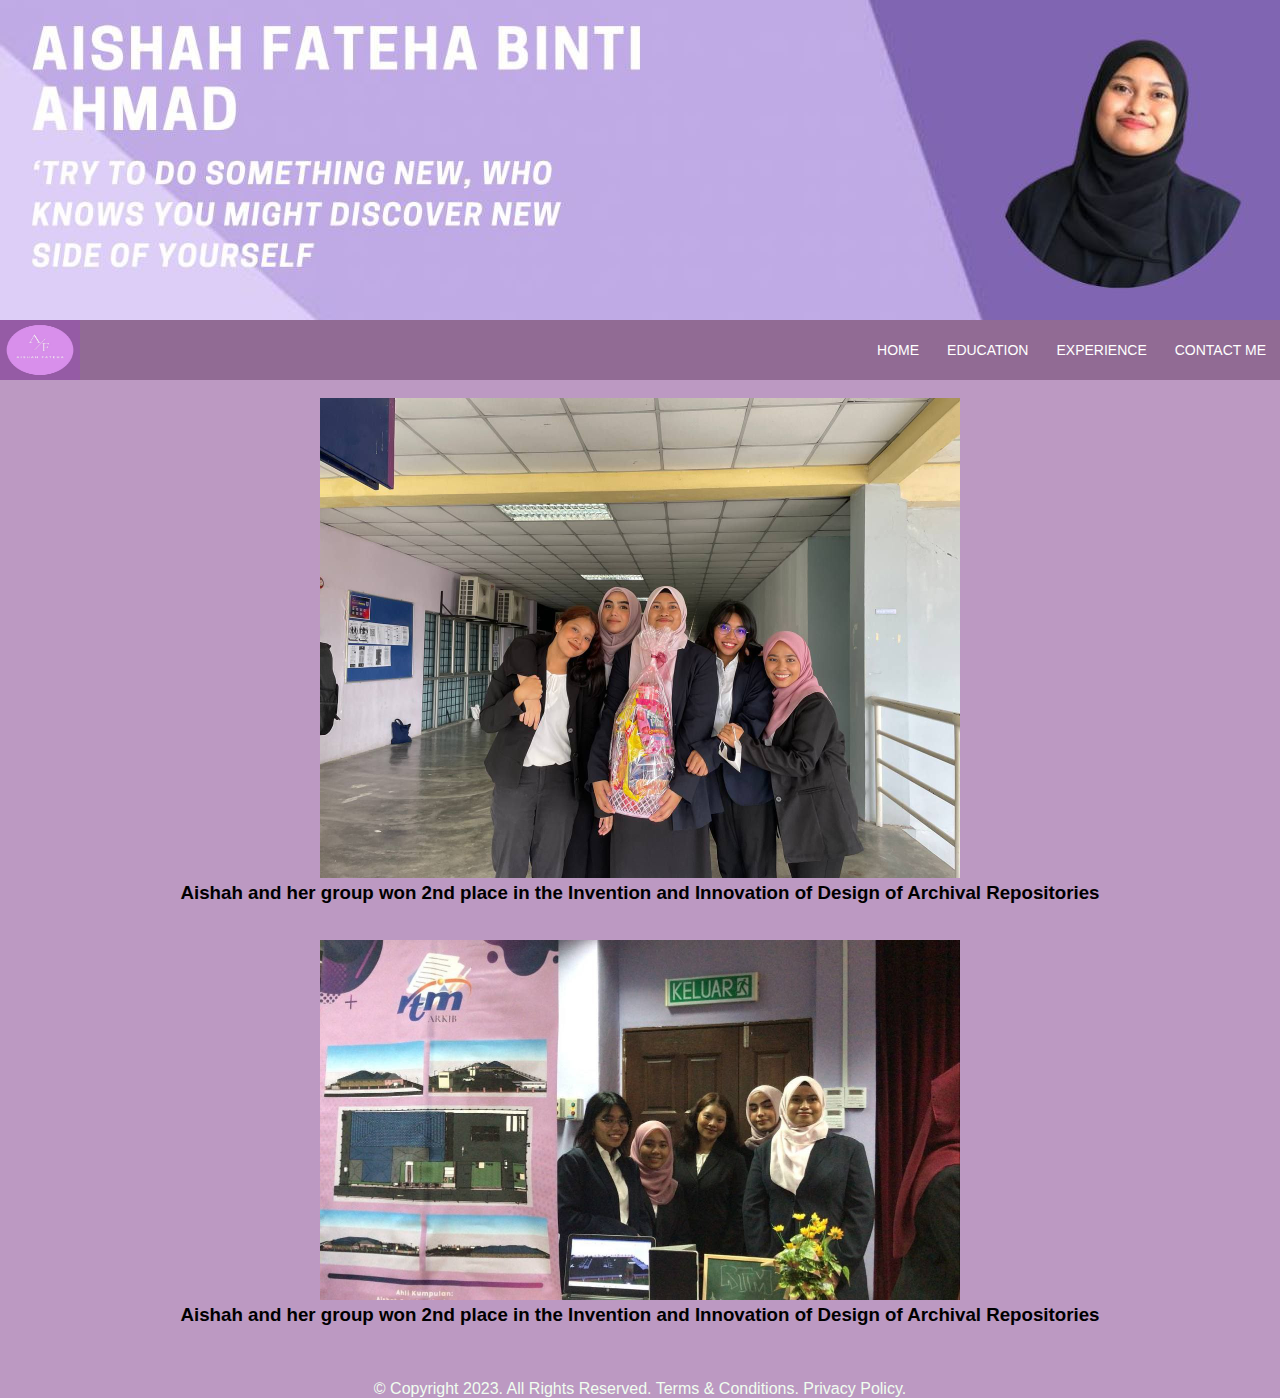
<file: achievment.html>
<!DOCTYPE html>
<head>
    <link rel="stylesheet" type="text/css" href="d.css" />
    <title>Home</title>
    </head>
    
<body>

	<img src="header1.jpg" class="ui">
    <nav>
		<left><a href="coverpage.html"><img src="logo.jpg" width="80px" height="60px"></a></left>

		<ul>
			<li><a href="index.html">HOME</a></li>
			<li><a>EDUCATION</a>
			<ul>
				<li><a href="education.html">EDUCATION</a>
				<li><a href="activities.html">ACTIVITIES</a></li>
				<li><a href="achievment.html">ACHIEVMENT</a></li>			
			
			</ul>
			</li>	
			<li><a>EXPERIENCE</a>
			<ul>
				<li><a href="skills.html">SKILLS</a></li>
				<li><a  href="interviews.html">INTERVIEWS</a></li>
			</ul>
				</li>
			<li><a href="contactme.html">CONTACT ME</a></li>

		</ul>
	</nav>
    <br>
	<section>
		<main>
            <center>
				<img src="achievment2.jpg" alt="a1" width="50%" height="50%">	
				<br>				  
				<h3>Aishah and her group won 2nd place in the Invention and Innovation of Design of Archival Repositories</h3>
				<br>
				<br>
		  </center>

          <center>
            <img src="achievment1.jpg" alt="a1" width="50%" height="50%">	
            <br>				  
			<h3>Aishah and her group won 2nd place in the Invention and Innovation of Design of Archival Repositories</h3>
            <br>
            <br>
      </center>

				
		</main>
	</section>
	<br>
	<center><footer>
        <p style="color: honeydew;"><font face=" arial"> &copy; Copyright 2023. All Rights Reserved. Terms & Conditions. Privacy Policy.</font> </p>
        </footer></center>
		
</body>
</html>
</file>
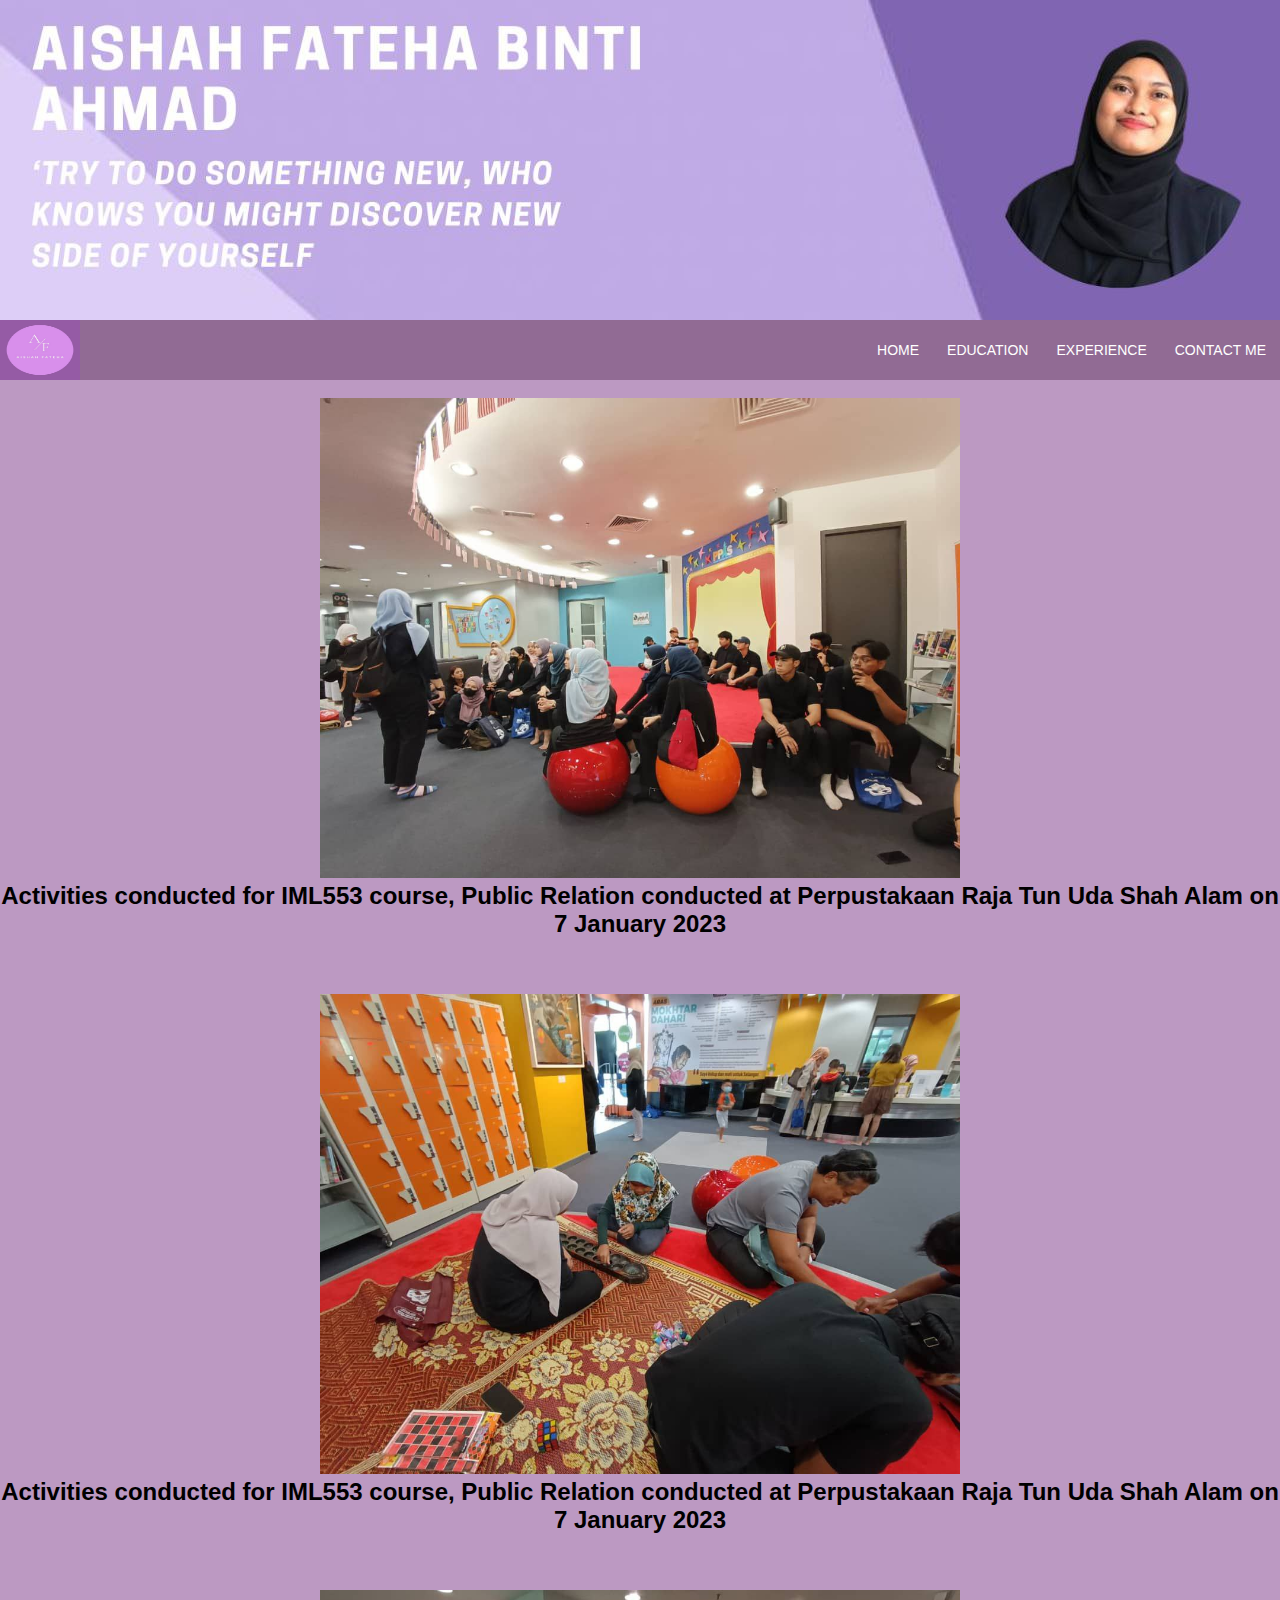
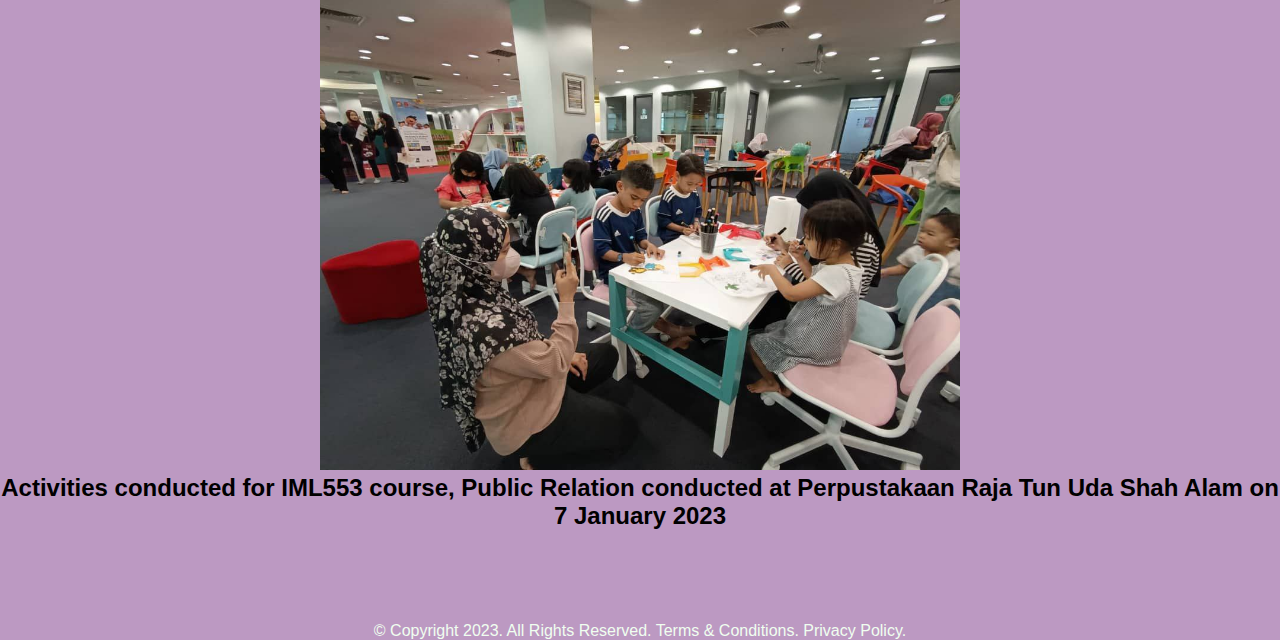
<file: activities.html>
<!DOCTYPE html>
<head>
    <link rel="stylesheet" type="text/css" href="d.css" />
    <title>Home</title>
    </head>
    
<body>

	<img src="header1.jpg" class="ui">
    <nav>
		<left><a href="coverpage.html"><img src="logo.jpg" width="80px" height="60px"></a></left>

		<ul>
			<li><a href="index.html">HOME</a></li>
			<li><a>EDUCATION</a>
				<ul>
					<li><a href="education.html">EDUCATION</a>
					<li><a href="activities.html">ACTIVITIES</a></li>
					<li><a href="achievment.html">ACHIEVMENT</a></li>	
			</ul>
			</li>	
			<li><a>EXPERIENCE</a>
			<ul>
				<li><a href="skills.html">SKILLS</a></li>
				<li><a  href="interviews.html">INTERVIEWS</a></li>
			</ul>
				</li>
			<li><a href="contactme.html">CONTACT ME</a></li>

		</ul>
	</nav>
	<br>
	<section>
		<main>

			<center>
				  <img src="pr1.jpg" alt="a1" width="50%" height="50%">	
				  <br>				  
				  <h2>Activities conducted for IML553 course, Public Relation conducted at Perpustakaan Raja Tun Uda Shah Alam on 7 January 2023</h2>
				  <br>				  
				  <br>
			</center>

				
			<center>
				<img src="pr2.jpg" alt="a1" width="50%" height="50%">	
				<br>				  
				<h2>Activities conducted for IML553 course, Public Relation conducted at Perpustakaan Raja Tun Uda Shah Alam on 7 January 2023</h2>
				<br>
				<br>
		  </center>

		  <center>
			<img src="pr3.jpg" alt="a1" width="50%" height="50%">	
			<br>				  
			<h2>Activities conducted for IML553 course, Public Relation conducted at Perpustakaan Raja Tun Uda Shah Alam on 7 January 2023</h2>
			<br>
			<br>
	  </center>
					
			
			<br>
		</main>
	</section>
	<br>
	<center><footer>
        <p style="color: honeydew;"><font face=" arial"> &copy; Copyright 2023. All Rights Reserved. Terms & Conditions. Privacy Policy.</font> </p>
        </footer></center>	
</body>
</html>
</file>
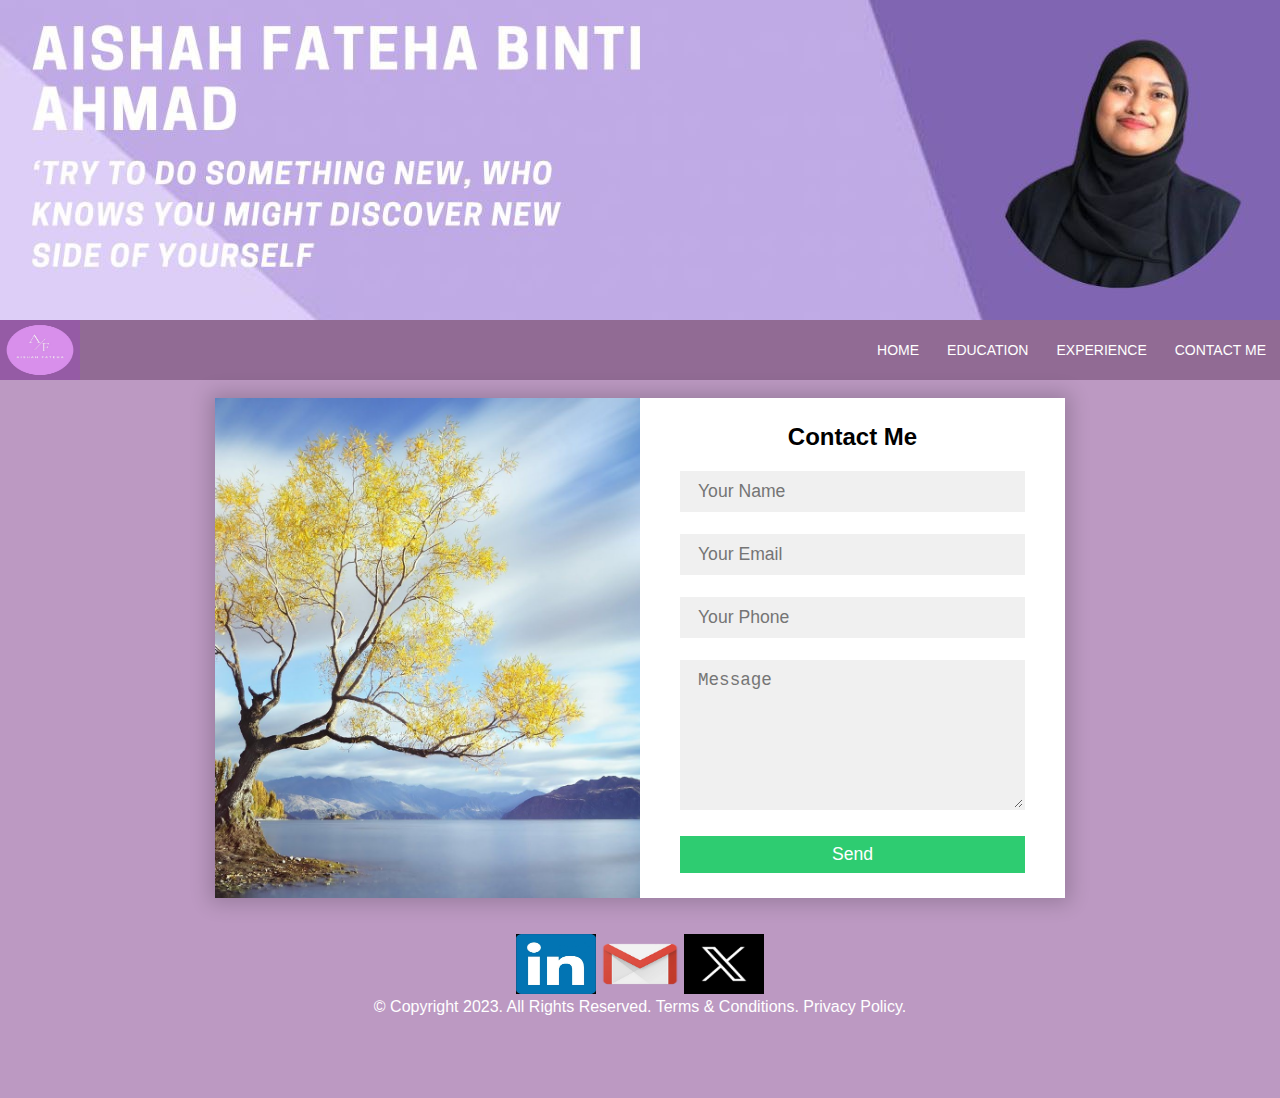
<file: contactme.html>
<!DOCTYPE html>
<head>
    <link rel="stylesheet" type="text/css" href="d.css" />
    <title>Contact Me</title>
    <meta name="viewport" content="" width="device-width,initial-scale=1.0,minimum-scale=1.0,maximum-scale=1.0">
    </head>
    
<body>

	<img src="header1.jpg" class="ui">
    <nav>
		<left><a href="coverpage.html"><img src="logo.jpg" width="80px" height="60px"></a></left>

		<ul>
			<li><a href="index.html">HOME</a></li>
			<li><a>EDUCATION</a>
                <ul>
                    <li><a href="education.html">EDUCATION</a>
                    <li><a href="activities.html">ACTIVITIES</a></li>
                    <li><a href="achievment.html">ACHIEVMENT</a></li>	
			</ul>
			</li>	
			<li><a>EXPERIENCE</a>
			<ul>
				<li><a href="skills.html">SKILLS</a></li>
				<li><a  href="interviews.html">INTERVIEWS</a></li>
			</ul>
				</li>
			<li><a href="contactme.html">CONTACT ME</a></li>

		</ul>
	</nav>
    <br>
	<section>
		<main>
            <div class="container">
                <div class="contact-box">
                <div class="left"></div>
                <div class="right">
                    <h2>Contact Me</h2>
                    <input type="text" class="field" placeholder="Your Name">
                    <input type="text" class="field" placeholder="Your Email">
                    <input type="text" class="field" placeholder="Your Phone">
                    <textarea class="field area" placeholder="Message"></textarea>
                    <button class="btnc">Send</button>
                </div>
            </div>
        </div>
		</main>
	</section>
	<br>
    <center><footer>
        <br>
        <a href="https://www.linkedin.com/in/aishah-fateha-binti-ahmad-58565222a?utm_source=share&utm_campaign=share_via&utm_content=profile&utm_medium=android_app"><img src="linkedin.jpg" width="80px" height="60px"></a>
        <a href="https://mail.google.com/mail/u/1/?view=cm&fs=1&to=aishahfateha1@gmail.com&tf=1
        "><img src="gmail.png" width="80px" height="60px"></a>
        <a href="https://x.com/aishah_fateha?t=d_CHR16HvatIRC-zgyLBZA&s=09"><img src="x.jpg" width="80px" height="60px"></a>

        <p style="color: rgb(255, 255, 255);"><font face=" arial"> &copy; Copyright 2023. All Rights Reserved. Terms & Conditions. Privacy Policy.</font> </p>
        </footer></center>

   


		
</body>
</html>
</file>
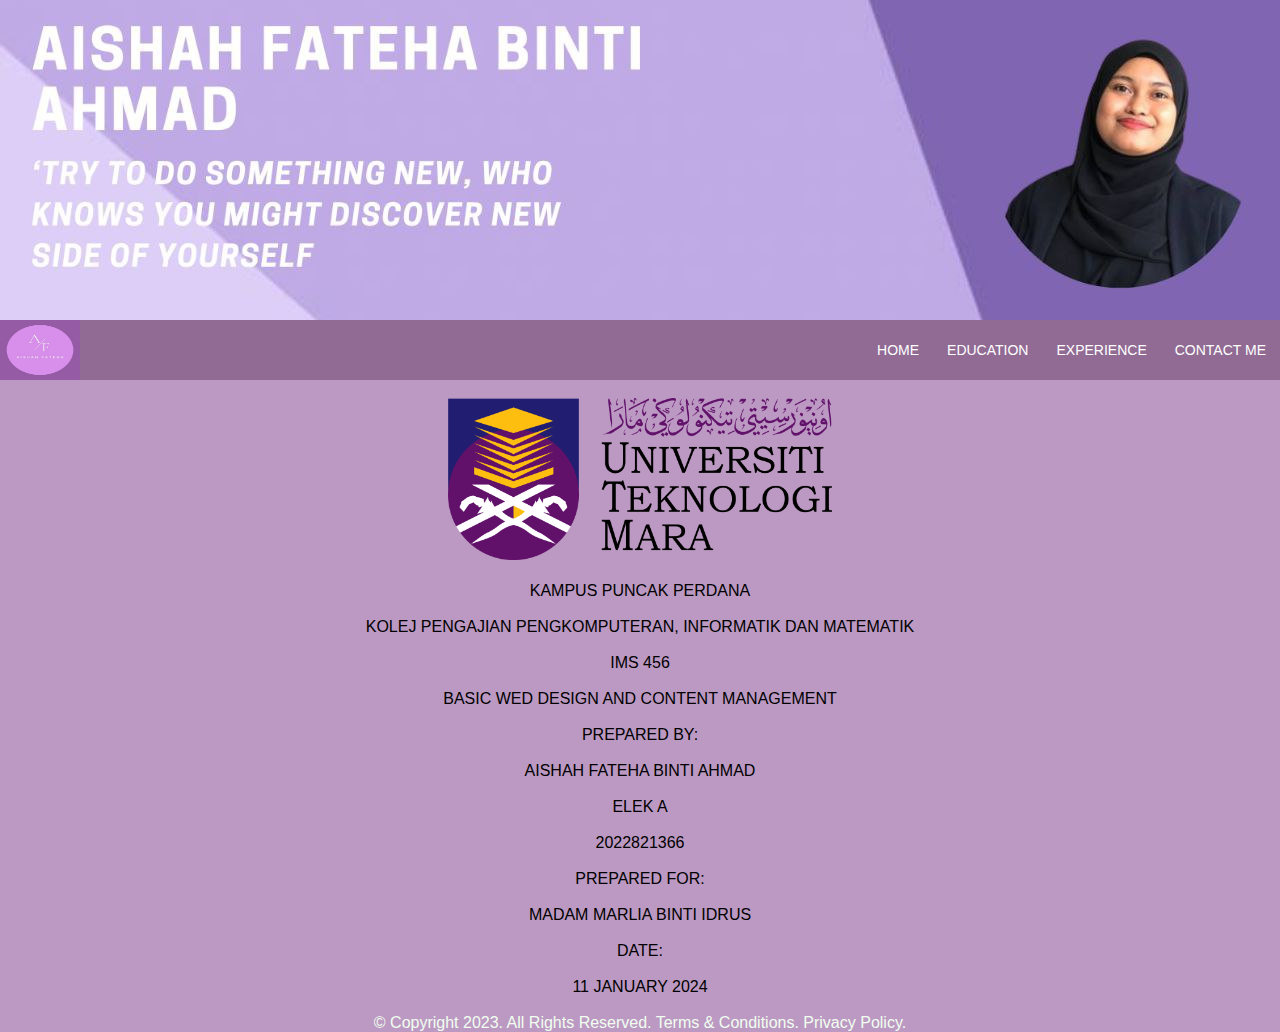
<file: coverpage.html>
<!DOCTYPE html>
<head>
    <link rel="stylesheet" type="text/css" href="d.css" />
    <title>Home</title>
    </head>
    
<body>

	<img src="header1.jpg" class="ui">
    <nav>
		<left><a href="coverpage.html"><img src="logo.jpg" width="80px" height="60px"></a></left>

		<ul>
			<li><a href="index.html">HOME</a></li>
			<li><a>EDUCATION</a>
				<ul>
					<li><a href="education.html">EDUCATION</a>
					<li><a href="activities.html">ACTIVITIES</a></li>
					<li><a href="achievment.html">ACHIEVMENT</a></li>	
			</ul>
			</li>	
			<li><a>EXPERIENCE</a>
			<ul>
				<li><a href="skills.html">SKILLS</a></li>
				<li><a  href="interviews.html">INTERVIEWS</a></li>
			</ul>
				</li>
			<li><a href="contactme.html">CONTACT ME</a></li>

		</ul>
	</nav>
	<br>
	<section>
		<main>
		<center><img src="uitm.png" alt="uitm" width="30%" height="30%"></center>
			<br>
			<p class="cover">KAMPUS PUNCAK PERDANA</p>
			<br>
			<p class="cover">KOLEJ PENGAJIAN PENGKOMPUTERAN, INFORMATIK DAN MATEMATIK</p>	
			<br>
			<p class="cover">IMS 456</p>
			<br>
			<p class="cover">BASIC WED DESIGN AND CONTENT MANAGEMENT</p>
			<br>
			<p class="cover">PREPARED BY:</p>
			<br>
			<p class="cover">AISHAH FATEHA BINTI AHMAD</p>
			<br>
			<p class="cover">ELEK A</p>
			<br>
			<p class="cover">2022821366</p>
			<br>
			<p class="cover">PREPARED FOR:</p>
			<br>
			<p class="cover">MADAM MARLIA BINTI IDRUS</p>
			<br>
			<p class="cover">DATE:</p>
			<br>
			<p class="cover">11 JANUARY 2024</p>
		</main>
	</section>
	<br>
	<center><footer>
        <p style="color: honeydew;"><font face=" arial"> &copy; Copyright 2023. All Rights Reserved. Terms & Conditions. Privacy Policy.</font> </p>
        </footer></center>
</body>
</html>
</file>
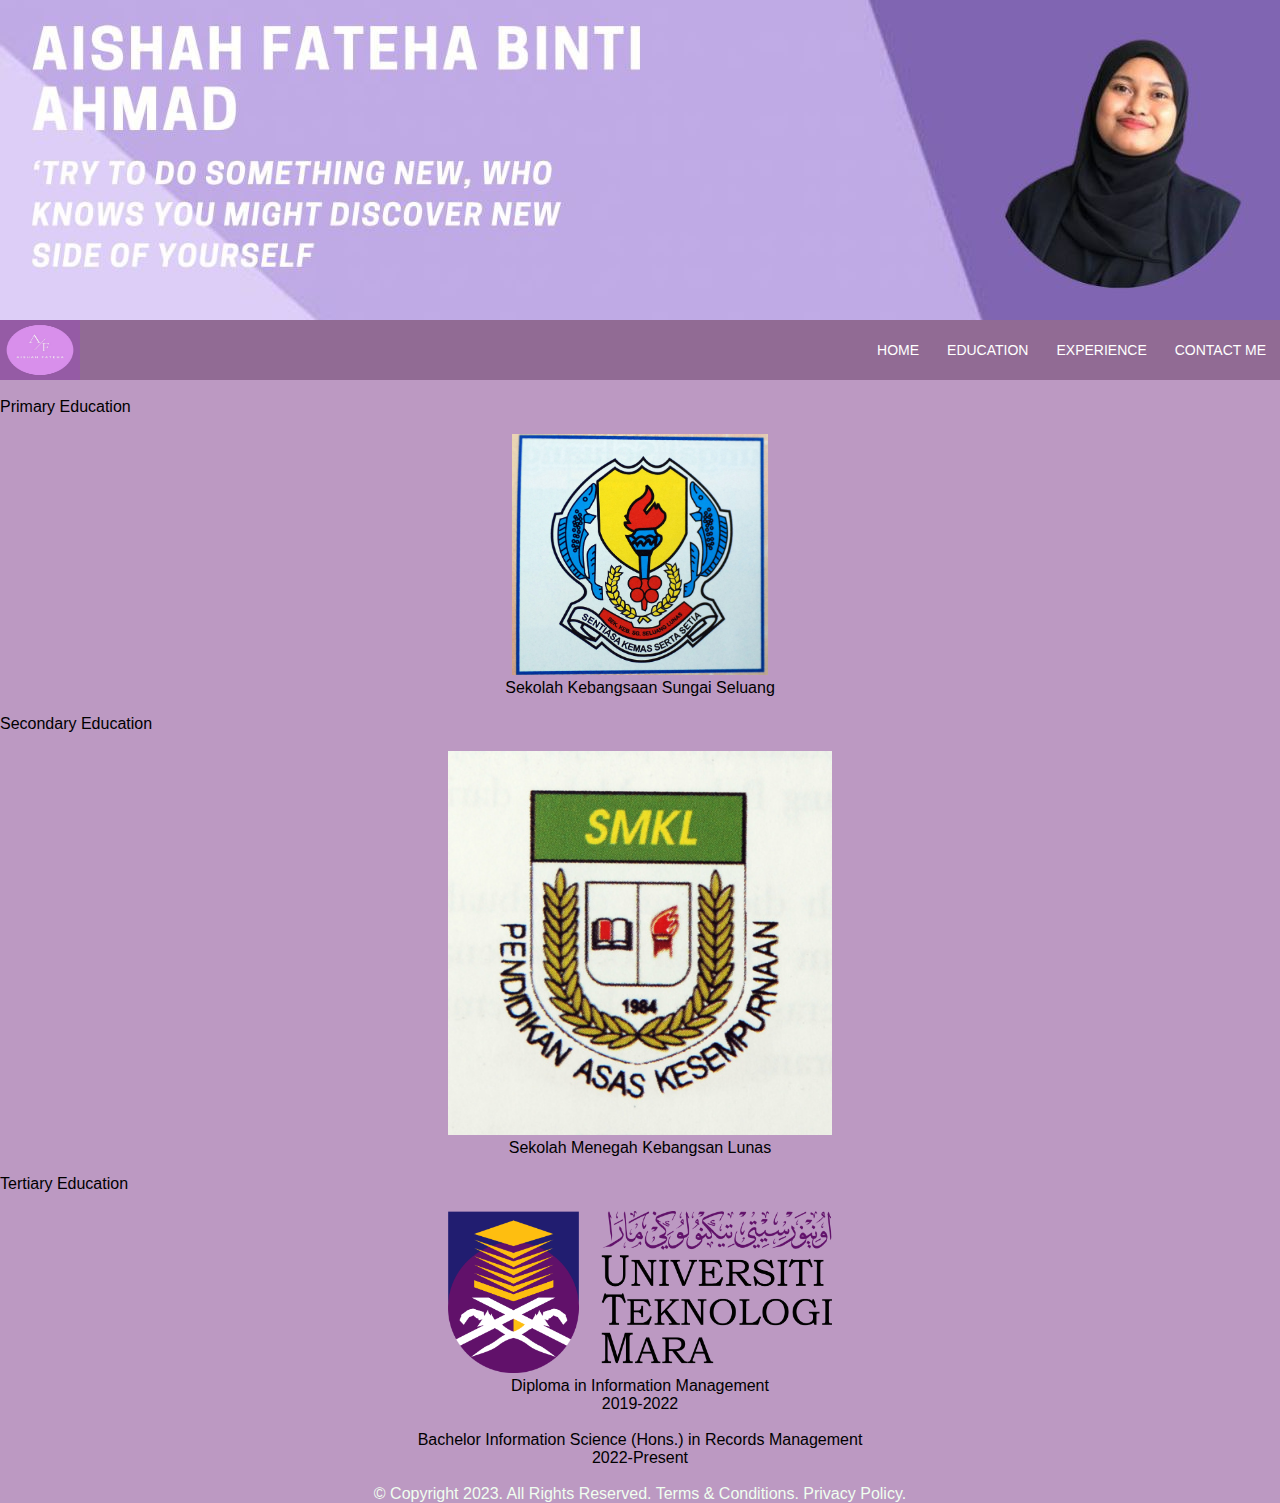
<file: education.html>
<!DOCTYPE html>
<head>
    <link rel="stylesheet" type="text/css" href="d.css" />
    <title>Home</title>
    </head>
    
<body>

	<img src="header1.jpg" class="ui">
    <nav>
		<left><a href="coverpage.html"><img src="logo.jpg" width="80px" height="60px"></a></left>

		<ul>
			<li><a href="index.html">HOME</a></li>
			<li><a>EDUCATION</a>
				<ul>
					<li><a href="education.html">EDUCATION</a>
					<li><a href="activities.html">ACTIVITIES</a></li>
					<li><a href="achievment.html">ACHIEVMENT</a></li>	
			</ul>
			</li>	
			<li><a>EXPERIENCE</a>
			<ul>
				<li><a href="skills.html">SKILLS</a></li>
				<li><a  href="interviews.html">INTERVIEWS</a></li>
			</ul>
				</li>
			<li><a href="contactme.html">CONTACT ME</a></li>

		</ul>
	</nav>
	<br>
	<section>
		<main>
			<p>Primary Education</p>
			<br>
			<center><img src="skss.jpg" alt="primary" width="20%" height="20%">
			<br>
			<p>Sekolah Kebangsaan Sungai Seluang</p>
		</center>
			<br>
			<p>Secondary Education</p>
			<br>
			<center><img src="smkl.jpg" alt="secondary" width="30%" height="30%"">
			<br>
		<p>Sekolah Menegah Kebangsan Lunas</p>
	</center>
			<br>
			<p>Tertiary Education</p>
			<br>
			<center><img src="uitm.png" alt="tertiary" width="30%" height="30%">
			<br>
		<p>Diploma in Information Management </p>
	<p>2019-2022</p>
	<br>
	<p>Bachelor Information Science (Hons.) in Records Management </p>
	<p>2022-Present</p></center>
		</main>
	</section>
	<br>
	<center><footer>
        <p style="color: honeydew;"><font face=" arial"> &copy; Copyright 2023. All Rights Reserved. Terms & Conditions. Privacy Policy.</font> </p>
        </footer></center>	
</body>
</html>
</file>
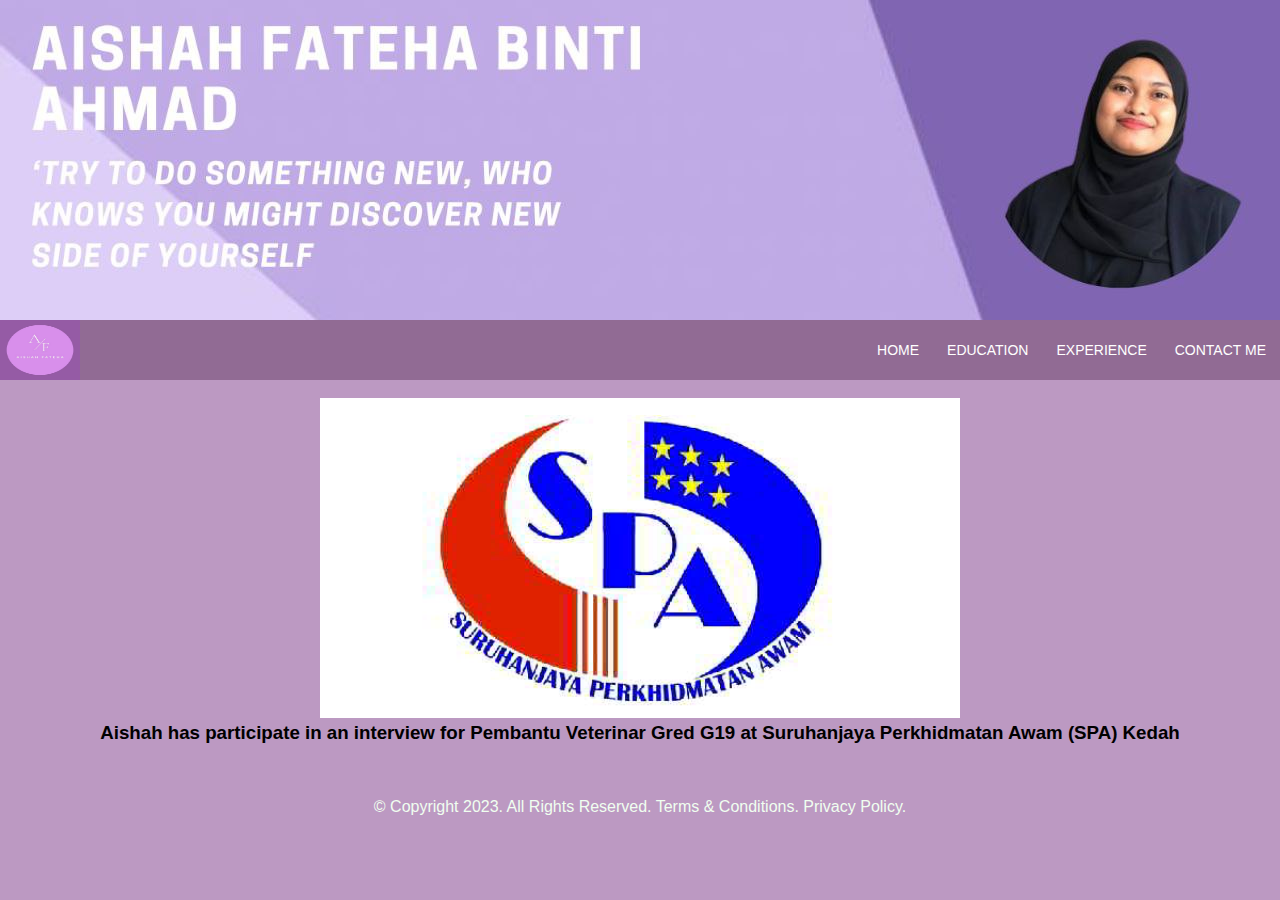
<file: interviews.html>
<!DOCTYPE html>
<head>
    <link rel="stylesheet" type="text/css" href="d.css" />
    <title>Home</title>
    </head>
    
<body>

	<img src="header1.jpg" class="ui">
    <nav>
		<left><a href="coverpage.html"><img src="logo.jpg" width="80px" height="60px"></a></left>

		<ul>
			<li><a href="index.html">HOME</a></li>
			<li><a>EDUCATION</a>
				<ul>
					<li><a href="education.html">EDUCATION</a>
					<li><a href="activities.html">ACTIVITIES</a></li>
					<li><a href="achievment.html">ACHIEVMENT</a></li>	
			</ul>
			</li>	
			<li><a>EXPERIENCE</a>
			<ul>
				<li><a href="skills.html">SKILLS</a></li>
				<li><a  href="interviews.html">INTERVIEWS</a></li>
			</ul>
				</li>
			<li><a href="contactme.html">CONTACT ME</a></li>

		</ul>
	</nav>
	<section>
		<main>
<br>
			<center>
				<img src="spa.jpg" alt="a1" width="50%" height="50%">	
				<br>				  
				<h3>Aishah has participate in an interview for Pembantu Veterinar Gred G19 at Suruhanjaya Perkhidmatan Awam (SPA) Kedah</h3>
				<br>
				<br>
		  </center>
		</main>
	</section>
	<br>
    <center><footer>
        <p style="color: honeydew;"><font face=" arial"> &copy; Copyright 2023. All Rights Reserved. Terms & Conditions. Privacy Policy.</font> </p>
        </footer></center>
</body>
</html>
</file>
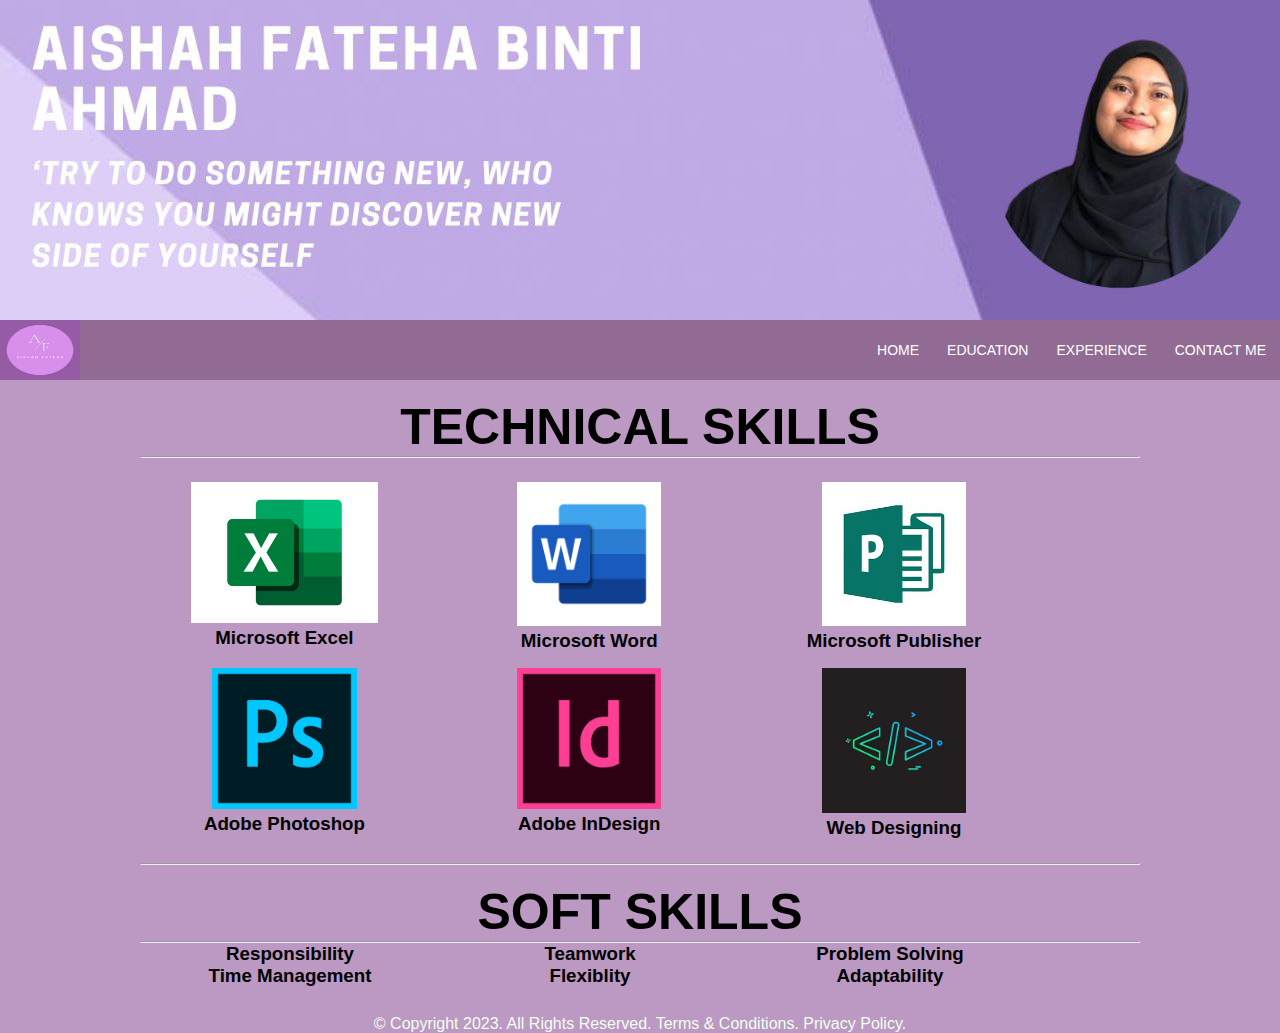
<file: skills.html>
<!DOCTYPE html>
<head>
    <link rel="stylesheet" type="text/css" href="d.css" />
    <title>Home</title>
    </head>
    
<body">

	<img src="header1.jpg" class="ui">
    <nav>
		<left><a href="coverpage.html"><img src="logo.jpg" width="80px" height="60px"></a></left>

		<ul>
			<li><a href="index.html">HOME</a></li>
			<li><a>EDUCATION</a>
				<ul>
					<li><a href="education.html">EDUCATION</a>
					<li><a href="activities.html">ACTIVITIES</a></li>
					<li><a href="achievment.html">ACHIEVMENT</a></li>	
			</ul>
			</li>	
			<li><a>EXPERIENCE</a>
			<ul>
				<li><a href="skills.html">SKILLS</a></li>
				<li><a  href="interviews.html">INTERVIEWS</a></li>
			</ul>
				</li>
			<li><a href="contactme.html">CONTACT ME</a></li>

		</ul>
	</nav>
	<br>
	<section>
		<main>
			<div class="main">

				<h1>TECHNICAL SKILLS</h1>
				<hr>
								
				<div class="row">
				  <div class="column">
					<div class="content">
					<img src="excel.jfif" alt="s1" width="65%" height="65%">					  
					<h3>Microsoft Excel</h3>
					</div>
				  </div>
				  <div class="column">
					<div class="content">
					  <img src="word.jfif" alt="s2"  width="50%" height="50%">
					  <h3>Microsoft Word</h3>
					</div>
				  </div>
				  <div class="column">
					<div class="content">
					  <img src="publisher.jfif" alt="s3" width="50%" height="50%">
					  <h3>Microsoft Publisher</h3>
					</div>
				  </div>
				  <div class="column">
					<div class="content">
					  <img src="photoshop.jfif" alt="s4"width="50%" height="50%">
					  <h3>Adobe Photoshop</h3>
					</div>
				  </div>
				  <div class="column">
					<div class="content">
					  <img src="indesign.jfif" alt="s5" width="50%" height="50%">
					  <h3>Adobe InDesign</h3>
					</div>
				  </div>
				  <div class="column">
					<div class="content">
					  <img src="webdesign.jfif" alt="s6"width="50%" height="50%">
					  <h3>Web Designing</h3>
					</div>
				  </div>
				</div>
				<hr>
				<br>
				<div class="main">

					<h1>SOFT SKILLS</h1>
					<hr>

					<div class="column">
						<div class="content">
						  <h3>Responsibility</h3>
						</div>
					  </div>

					  <div class="column">
						<div class="content">
						  <h3>Teamwork</h3>
						</div>
					  </div>

					  <div class="column">
						<div class="content">
						  <h3>Problem Solving</h3>
						</div>
					  </div>

					  <div class="column">
						<div class="content">
						  <h3>Time Management</h3>
						</div>
					  </div>

					  <div class="column">
						<div class="content">
						  <h3>Flexiblity</h3>
						</div>
					  </div>

					<div class="column">
						<div class="content">
						  <h3>Adaptability</h3>
						</div>
					  </div>
					</div>
<br>
<br>
<br>
<br>
	</section>
	<center><footer>
        <p style="color: honeydew;"><font face=" arial"> &copy; Copyright 2023. All Rights Reserved. Terms & Conditions. Privacy Policy.</font> </p>
        </footer></center>	
</body>
</html>
</file>
<file: d.css>
*{
	box-sizing: border-box;
	margin: 0;
	padding: 0;
}

body{
	background-color: hsla(290, 35%, 42%, 0.548);
	background-size:cover;
	
}


nav{
	width:100%;
	height:60px;
	background-color:#916b94;
}

nav p{
	font-family:arial;
	color:#161616;
	font-size:24px;
	line-height:55px;
	float:left;
	padding: 0px 20px;
}

nav ul{
	float:right;
}

nav ul li{
	float:left;
	list-style:none;
	position:relative;
}

nav ul li a{
	display:block;
	font-family:arial;
	color:#ffffff;
	font-size:14px;
	padding:22px 14px;
	text-decoration:none;
}

nav ul li ul{
	display:none;
	position:absolute;
	background-color:#978d97;
	padding:10px;
	border-radius:0px 0px 4px 4px;
}

nav ul li:hover ul{
	display:block;
	
}

nav ul li ul li{
	width:180px;
	border-radius:4px;
}

nav ul li ul a{
	padding:8px 14px;
}

nav ul li ul a:hover{
	background-color:#916b94;
}


nav ul li ul img{
	float:left;
	position:absolute;
	width: auto;
	height: auto;
}

.header {
  padding: 60px;
  text-align: center;
  background: #FFBE00;
  color: white;
  font-size:50;
}

.norm{
	text-align:center;
	color:#fff;
	font-size:30;
}

p{
	color: #000000;
	font-family:Arial, Helvetica, sans-serif;
	font-size:16;
}
.home{

		text-align:center;
		color: #000000;
		font-family:Arial, Helvetica, sans-serif;
		font-size:16;
	
	}

#one{
text-align:center;
	font-family:Arial, Helvetica, sans-serif;
	font-size:16;
}

h1,h3,h4{
	text-align:center;
	font-family:Arial, Helvetica, sans-serif;
	font-size:30;
}

.video {
  display: block;
  height:70%;
	width:35%;
  margin:auto;
}

.am {
  display: block;
  height:70%;
	width:20%;
  margin:auto;
}

.home{
	text-align:center;
		font-size:20;
	font-family:Arial, Helvetica, sans-serif;
	margin:2%;

}


.ui{
	
display: block;
height: 100%;
width: 100%;
margin:auto;
}
.pa{
	text-align:center;
	font-size:16;
	font-family:Arial, Helvetica, sans-serif;
	margin:5%;
}

.contact{
text-align:center;
	font-size:30;
	font-family:Arial, Helvetica, sans-serif;
	margin:5%;
}

.container{
	position: block;
	display: flex;
	justify-content: center;
	align-items: center;
	width: 100%;
	height: 100%;
}

.container:after{
	content: '';
	position: absolute;
	width: 100%;
	height: 100%;
	margin: auto;
	background-size: cover;
	z-index: -1;
	filter: blur(50px);
}
.contact-box{
	max-width: 850px;
	display: grid;
	grid-template-columns: repeat(2,1fr);
	justify-content: center;
	align-items: center;
	text-align: center;
	background-color: #fff;
	box-shadow: 0px 0px 19px 5px rgba(0,0,0,0.19) ;
}

.left{
	height: 100%;
	background: url(bg.jpg)no-repeat center;
	background-size: cover;
}

.right{
	padding: 25px 40px;
}

h2{
	padding-bottom: 10px;
	margin-bottom: 10px;
	font-family: Arial, Helvetica, sans-serif;
}

h2:after{
	content: '';
	position: absolute;
	left: 50%;
	bottom: 0;
	transform: translateX(-50%);
	height: 4px;
	width: 50px;
	border-radius: 2px;
}

.field{
	width: 100%;
	padding: 0.5rem 1rem;
	outline: none;
	border: 2px solid rgba(0,0,0,0);
	background-color: rgba(230,230,230,0.6);
	font-size: 1.1rem;
	margin-bottom: 22px;
	transition: 3s;
}

.field:hover{
	background-color: rgba(0,0,0,0.1);
}

.field:focus{
	background-color: #fff;
	border: 2px solid rgba(30,85,250,1.47);
}

.area{
	min-height: 150px;
}

.btnc{
	width: 100%;
	padding: 0.5rem 1rem;
	font-size: 1.1rem;
	background-color: #2ecc71;
	cursor: pointer;
	outline: none;
	border: none;
	color: #fff;
	transition: 3s;
}

.btnc:hover{
	background-color: #27ae60;
}

.cover{
	font-family: Arial, Helvetica, sans-serif;
	font-size: 20;
	text-align: center;
}

.main {
	max-width: 1000px;
	margin: auto;
  }
  
  h1 {
	font-size: 50px;
	word-break: break-all;
  }
  
  .row {
	margin: 8px -16px;
  }
  
  .row,
  .row > .column {
	padding: 8px;
  }
  
  
 
  .row:after {
	content: "";
	display: table;
	clear: both;
  }
  
  .column {
	float: left;
	width: 30%;
	text-align: center;
  }
  
   
  .column2 {
	float: left;
	width: 50%;
	text-align: center;
  }

  @media screen and (max-width: 900px) {
	.column {
	  width: 50%;
	}
  }

  
img.sticky{
	top: 0;
	width: 150px;
	float: left;
  }

  .profile{
	font-size: 150%;
text-align: justify;
margin: 1%;
  }

  .welcome{text-align: center;
	font-family: sans-serif;
	color: #6b3f79;
	font-size: 70px;
	font-weight: bold;
  }
</file>
